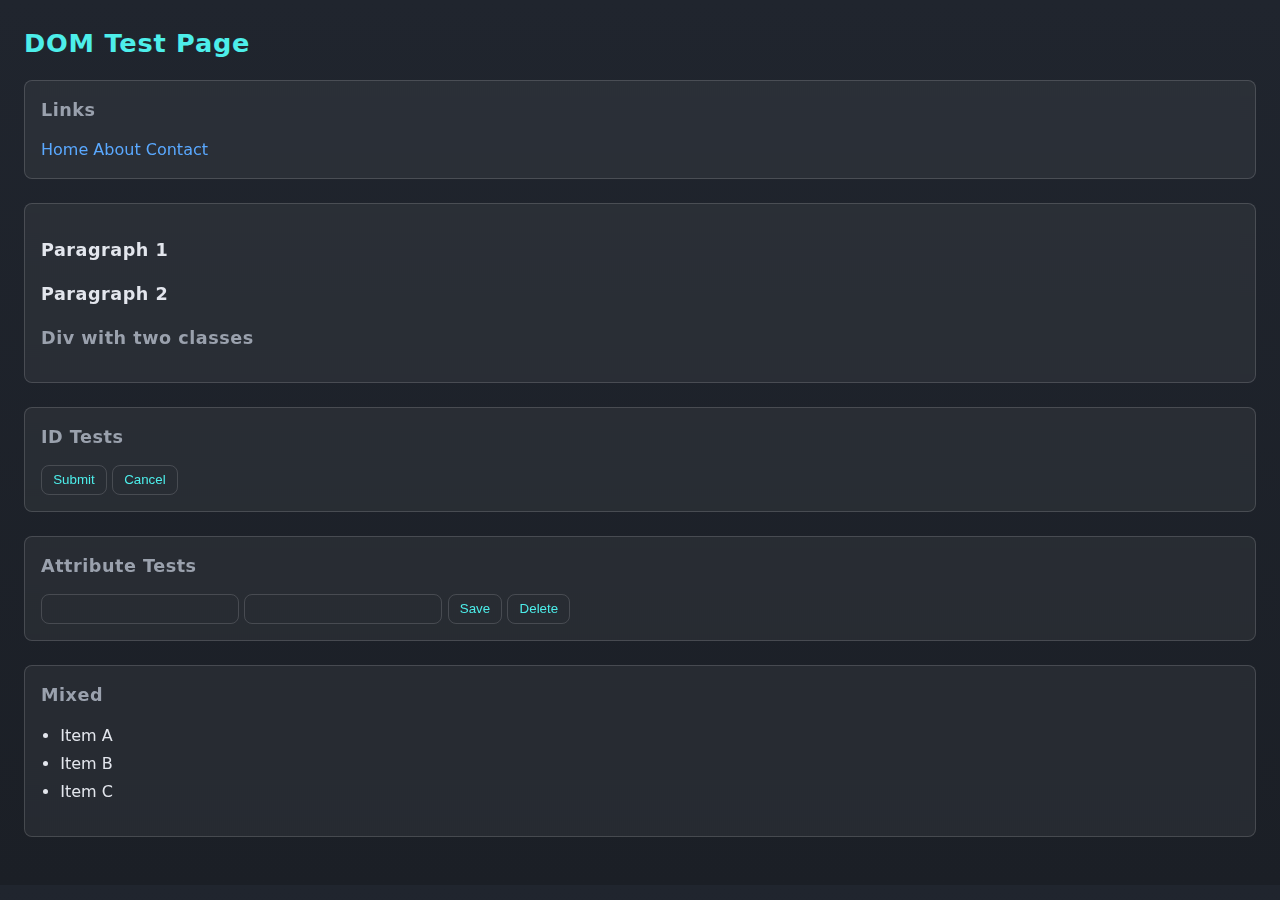
<file: index.html>
<!doctype html>
<html lang="en">
  <head>
    <meta charset="utf-8" />
    <title>get-el DOM Test</title>

    <!-- Styke -->
     <link rel="stylesheet" href="./index.css" />
  </head>

  <body>
    <h1 id="main-title">DOM Test Page</h1>

    <!-- =========================
         TAG TESTS
         ========================= -->
    <section>
      <h2>Links</h2>

      <a href="#" class="nav-link">Home</a>
      <a href="#" class="nav-link">About</a>
      <a href="#" class="footer-link">Contact</a>
    </section>

    <!-- =========================
         CLASS TESTS
         ========================= -->
    <section>
      <h2 class Tests</h2>

      <p class="text">Paragraph 1</p>
      <p class="text">Paragraph 2</p>
      <div class="text box">Div with two classes</div>
    </section>

    <!-- =========================
         ID TESTS
         ========================= -->
    <section>
      <h2>ID Tests</h2>

      <button id="submit-button">Submit</button>
      <button id="cancel-button">Cancel</button>
    </section>

    <!-- =========================
         ATTRIBUTE TESTS
         ========================= -->
    <section>
      <h2>Attribute Tests</h2>

      <input type="text" name="username" data-role="input" />
      <input type="password" name="password" data-role="input" />

      <button data-action="save">Save</button>
      <button data-action="delete">Delete</button>

      <div data-test></div>
      <span data-test="example"></span>
    </section>

    <!-- =========================
         MIXED / EDGE CASES
         ========================= -->
    <section>
      <h2>Mixed</h2>

      <ul class="list">
        <li class="item" data-category="a">Item A</li>
        <li class="item" data-category="b">Item B</li>
        <li class="item" data-category="a">Item C</li>
      </ul>
    </section>
  </body>
  <!-- JS -->
  <script defer src="./get-el.js"></script>
</html>
</file>
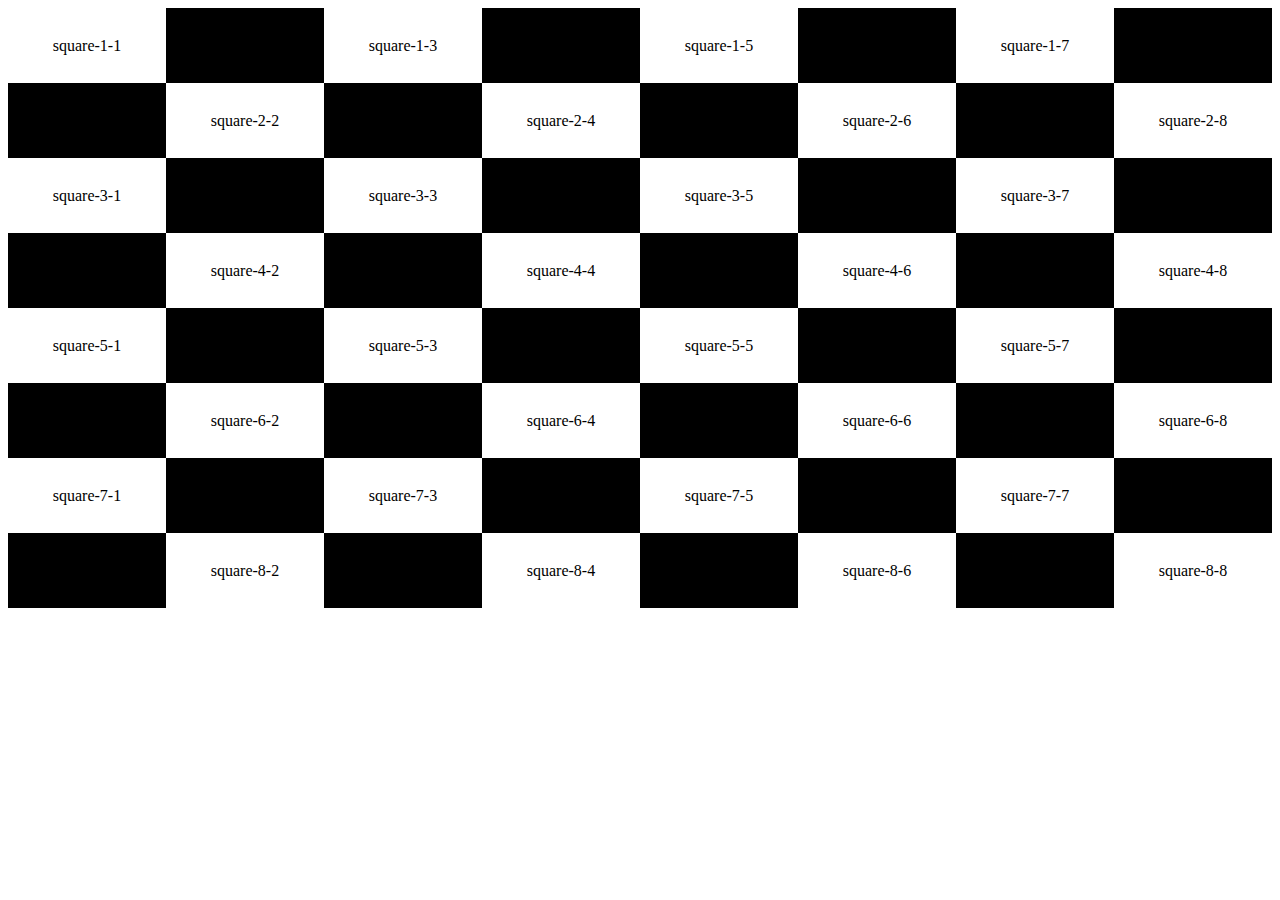
<file: chessboard/index.html>
<!DOCTYPE html>
<html lang="en">
<head>
    <meta charset="UTF-8">
    <meta name="viewport" content="width=device-width, initial-scale=1.0">
    <title>Document</title>
    <link rel="stylesheet" href="chess-board.css">
</head>
<body>
    <script src="chess-board.js"></script>
</body>
</html>
</file>
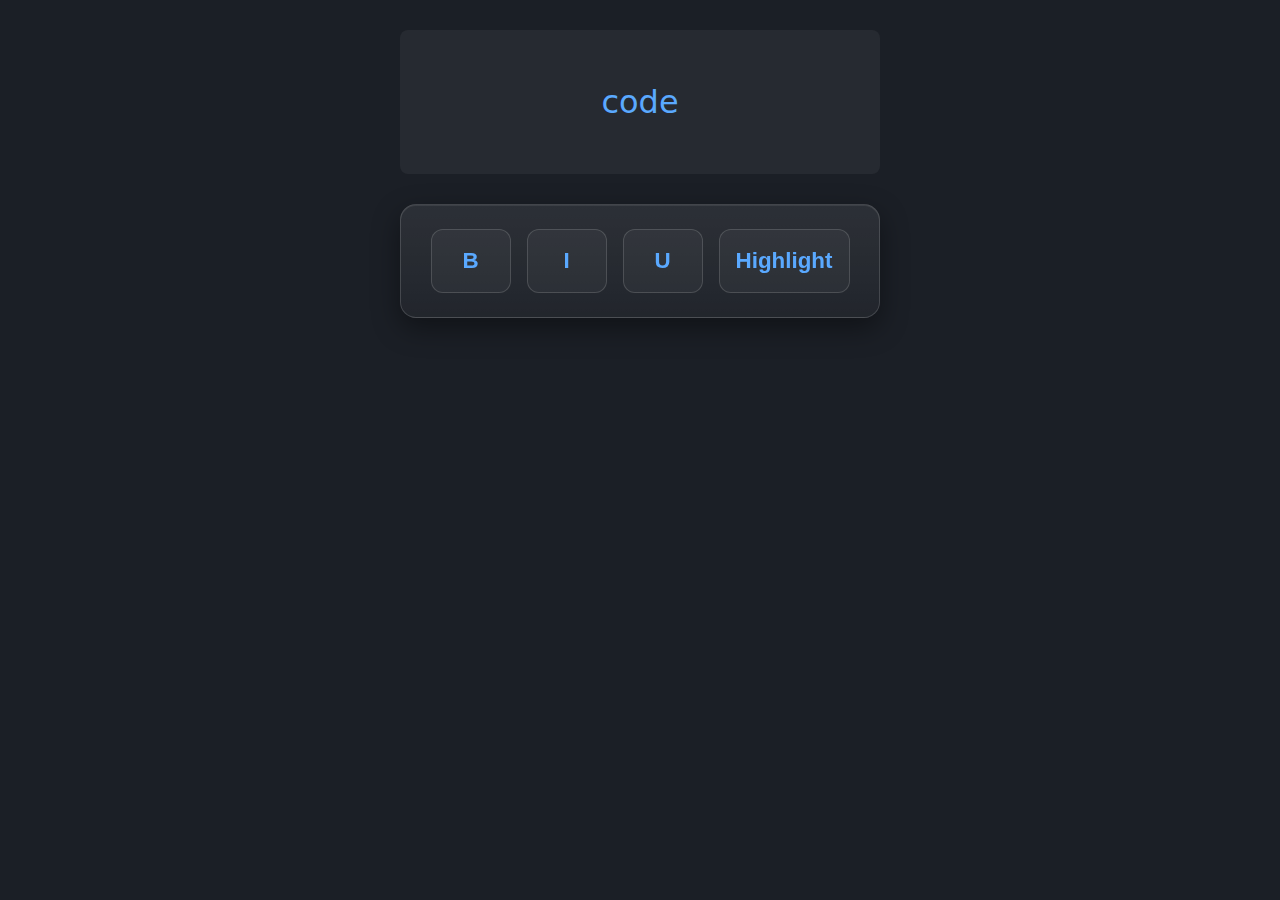
<file: toggle-class/index.html>
<!DOCTYPE html>
<html lang="en">
<head>
    <meta charset="UTF-8">
    <meta name="viewport" content="width=device-width, initial-scale=1.0">
    <link rel="stylesheet" href="toggle-class.css">
    <title>Document</title>
</head>
<body>
    <script src="toggle-class.js" defer></script>
</body>
</html>
</file>
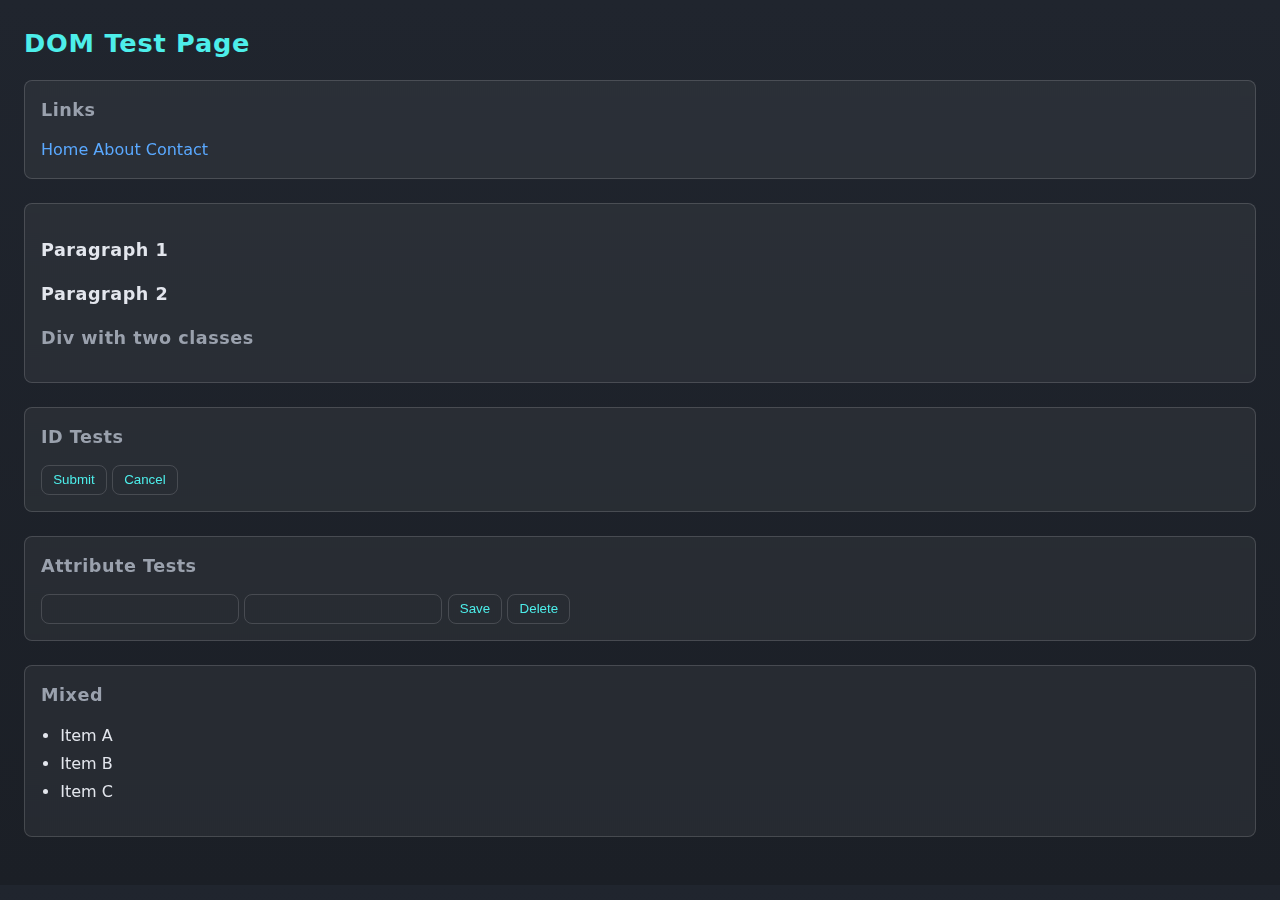
<file: template.html>
<!doctype html>
<html lang="en">
  <head>
    <meta charset="utf-8" />
    <title>get-el DOM Test</title>

    <!-- Styke -->
     <link rel="stylesheet" href="./template.css" />
  </head>

  <body>
    <h1 id="main-title">DOM Test Page</h1>

    <!-- =========================
         TAG TESTS
         ========================= -->
    <section>
      <h2>Links</h2>

      <a href="#" class="nav-link">Home</a>
      <a href="#" class="nav-link">About</a>
      <a href="#" class="footer-link">Contact</a>
    </section>

    <!-- =========================
         CLASS TESTS
         ========================= -->
    <section>
      <h2 class Tests</h2>

      <p class="text">Paragraph 1</p>
      <p class="text">Paragraph 2</p>
      <div class="text box">Div with two classes</div>
    </section>

    <!-- =========================
         ID TESTS
         ========================= -->
    <section>
      <h2>ID Tests</h2>

      <button id="submit-button">Submit</button>
      <button id="cancel-button">Cancel</button>
    </section>

    <!-- =========================
         ATTRIBUTE TESTS
         ========================= -->
    <section>
      <h2>Attribute Tests</h2>

      <input type="text" name="username" data-role="input" />
      <input type="password" name="password" data-role="input" />

      <button data-action="save">Save</button>
      <button data-action="delete">Delete</button>

      <div data-test></div>
      <span data-test="example"></span>
    </section>

    <!-- =========================
         MIXED / EDGE CASES
         ========================= -->
    <section>
      <h2>Mixed</h2>

      <ul class="list">
        <li class="item" data-category="a">Item A</li>
        <li class="item" data-category="b">Item B</li>
        <li class="item" data-category="a">Item C</li>
      </ul>
    </section>
  </body>
  <!-- JS -->
  <script defer src="./get-el.js"></script>
</html>
</file>
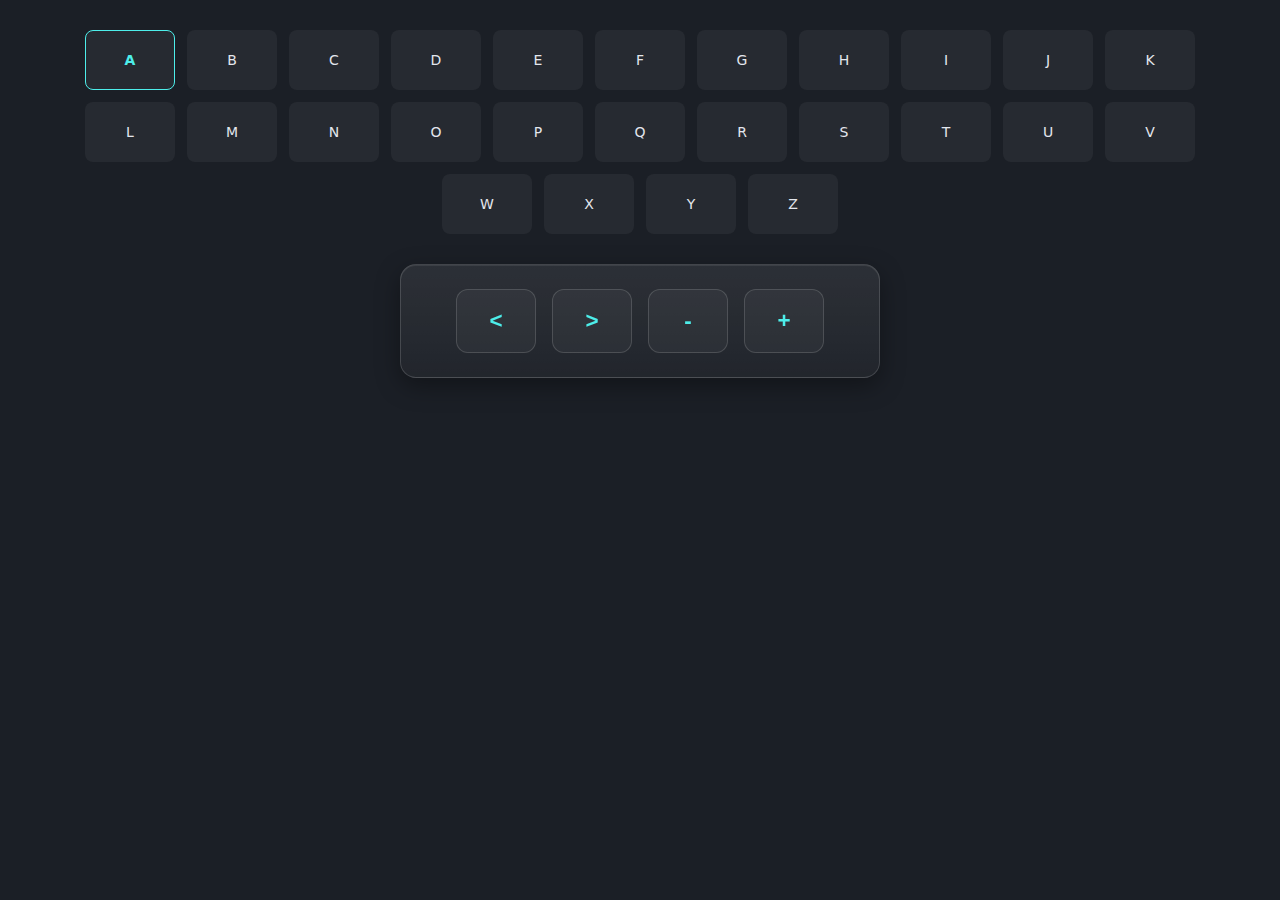
<file: grow-and-shrink/grow-and-shrink.html>
<!DOCTYPE html>
<html lang="en">
<head>
    <meta charset="UTF-8">
    <meta name="viewport" content="width=device-width, initial-scale=1.0">
    <link rel="stylesheet" href="grow-and-shrink.css">
    <title>Document</title>
</head>
<body>
    <script src="grow-and-shrink.js"></script>
</body>
</html>
</file>
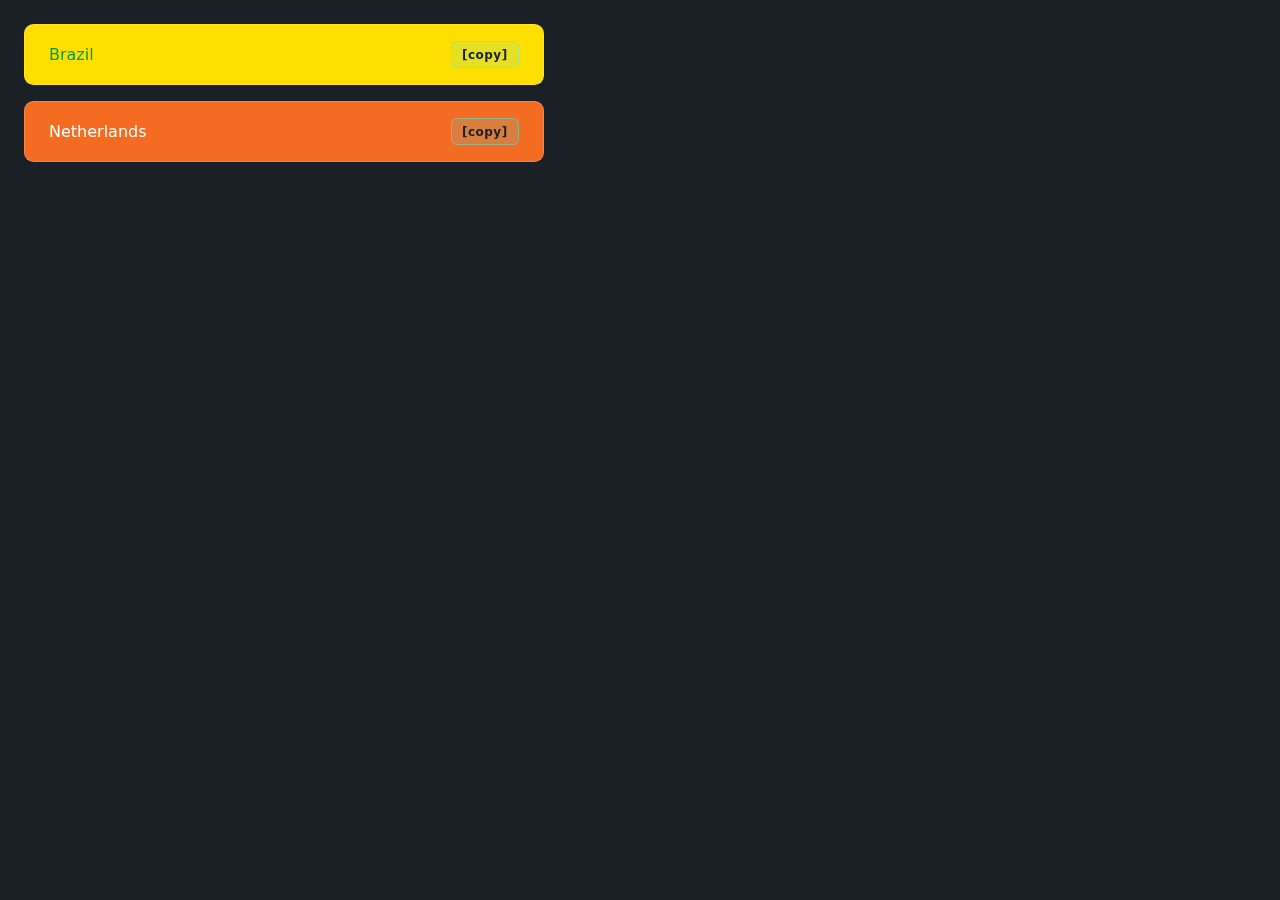
<file: team-links/team-links.html>
<!DOCTYPE html>
<html lang="en">
<head>
    <meta charset="UTF-8">
    <meta name="viewport" content="width=device-width, initial-scale=1.0">
    <title>Document</title>
    <link rel="stylesheet" href="team-links.css">
</head>
<body>
    <script src="team-links.js"></script>
</body>
</html>
</file>
<file: index.css>
/* =================================================
   Dark Gray + Industrial Neon Theme
   Calm, technical, developer-first
   ================================================= */

/* =========================
   Design tokens
   ========================= */

:root {
  /* Backgrounds */
  --bg: #1b1f26;                    /* dark gray (not black) */
  --surface: rgba(255, 255, 255, 0.05); /* glass surface */

  /* Text */
  --text: #e3e6ed;
  --muted: #9aa1ad;

  /* Borders */
  --border: rgba(255, 255, 255, 0.15);

  /* Neon accents (cool, industrial) */
  --neon-cyan: #4deeea;
  --neon-blue: #5aa9ff;
  --neon-lime: #7cff5a;

  /* Primary accent */
  --accent: var(--neon-cyan);

  /* Spacing */
  --space-1: 0.5rem;
  --space-2: 1rem;
  --space-3: 1.5rem;

  /* Radius */
  --radius: 0.5rem;

  /* Font */
  --font-base: system-ui, -apple-system, BlinkMacSystemFont, sans-serif;
}

/* =========================
   Base reset
   ========================= */

*,
*::before,
*::after {
  box-sizing: border-box;
}

body {
  margin: 0;
  padding: var(--space-3);
  font-family: var(--font-base);
  background: linear-gradient(
    180deg,
    #20252e,
    var(--bg)
  );
  color: var(--text);
  line-height: 1.5;
}

/* =========================
   Typography
   ========================= */

h1,
h2 {
  margin-top: 0;
  letter-spacing: 0.03em;
}

h1 {
  font-size: 1.6rem;
  color: var(--accent);
}

h2 {
  font-size: 1.1rem;
  color: var(--muted);
}

p,
span,
li {
  color: var(--text);
}

/* =========================
   Sections (glass cards)
   ========================= */

section {
  margin-bottom: var(--space-3);
  padding: var(--space-2);
  background: var(--surface);
  border: 1px solid var(--border);
  border-radius: var(--radius);
  backdrop-filter: blur(6px);
}

/* =========================
   Links
   ========================= */

a {
  color: var(--neon-blue);
  text-decoration: none;
}

a:hover {
  text-decoration: underline;
}

/* =========================
   Buttons
   ========================= */

button {
  background: transparent;
  color: var(--neon-cyan);
  border: 1px solid var(--border);
  padding: 0.4rem 0.7rem;
  border-radius: var(--radius);
  cursor: pointer;
}

button:hover {
  border-color: var(--accent);
  box-shadow: 0 0 8px rgba(77, 238, 234, 0.4);
}

/* =========================
   Inputs
   ========================= */

input {
  background: transparent;
  color: var(--neon-lime);
  border: 1px solid var(--border);
  padding: 0.4rem 0.6rem;
  border-radius: var(--radius);
}

input::placeholder {
  color: var(--muted);
}

/* =========================
   Lists
   ========================= */

ul {
  padding-left: 1.2rem;
}

li {
  margin-bottom: 0.25rem;
}

/* =========================
   Focus (important for JS)
   ========================= */

:focus-visible {
  outline: 2px solid var(--neon-blue);
  outline-offset: 2px;
}
</file>
<file: chessboard/chess-board.css>
/* ********** Layout ********** */

.chessboard {
    display: grid;
    grid-template-columns: repeat(8, 1fr);
    grid-template-rows: repeat(8, 1fr);
    min-width: 600px;
    min-height: 600px;
}


/* ********** Components ********** */
.square {
    text-align: center;
    align-content: center;
    padding: 0;
    margin: 0;
    overflow-wrap: break-word;
}

.light {
    background-color: white;
}

.dark {
    background-color: black;
}

.red {
    background-color: red;
}
</file>
<file: toggle-class/toggle-class.css>
/********** Base **********/

/* *** Desig *** */
:root {
    /* Backgrounds */
    --bg: #1b1f26;
    /* dark gray (not black) */
    --surface: rgba(255, 255, 255, .05);
    /* glass surface */

    /* Text */
    --text: var(--accent);
    --muted: #9aa1ad;

    /* Borders */
    --border: rgba(255, 255, 255, 0.15);

    /* Neon accents (cool, industrial) */
    --neon-cyan: #4deeea;
    --neon-blue: #5aa9ff;
    --neon-lime: #7cff5a;

    /* Primary accent */
    --accent: var(--neon-blue);

    /* Spacing */
    --space-1: 0.5rem;
    --space-2: 1rem;
    --space-3: 1.5rem;

    /* Radius */
    --radius: 0.5rem;

    /* Font */
    --font-base: system-ui, -apple-system, BlinkMacSystemFont, sans-serif;
}


/* *** Reset *** */
*,
*::before,
*::after {
    box-sizing: border-box;
}

body {
    margin: 0;
    padding: var(--space-3);
    font-family: var(--font-base);
    background-color: var(--bg);
    color: var(--text);
}


/********** Layout **********/

body {
    display: flex;
    flex-direction: column;
    /* ← stack vertically */
    align-items: center;
    /* center horizontally */
    gap: var(--space-3);
    /* space between containers */
}

#content {
    display: flex;
    flex-direction: row;
    justify-content: center;
    align-items: center;
    width: min(90vw, 480px);
    flex-wrap: wrap;
    border-radius: var(--radius);
}

.controls {
    display: flex;
    gap: var(--space-2);
    flex-wrap: wrap;
    justify-content: center;
    width: min(90vw, 480px);
    padding: var(--space-3);
}




/********** Components **********/

p {
    background: var(--surface);
    color: var(--text);
    min-width: 100%;
    min-height: 9rem;
    text-align: center;
    align-content: center;
    border: var(--border);
    border-radius: var(--radius);
    margin: 6px;
    font-size: 2rem;
}

p:hover {
    box-shadow:
        0 0 10px rgba(90, 169, 255, 0.45),
        0 0 20px rgba(90, 169, 255, 0.15);
}


.selected {
    color: var(--neon-blue);
    border: 1px solid var(--neon-blue);
    font-weight: bold;
    box-shadow:
        0 0 8px rgba(90, 169, 255, 0.4);
}


.controls {
    background: linear-gradient(180deg,
            rgba(255, 255, 255, 0.08),
            rgba(255, 255, 255, 0.03));

    border: 1px solid var(--border);
    border-radius: calc(var(--radius) + 0.5rem);

    backdrop-filter: blur(8px);
    box-shadow:
        0 10px 28px rgba(0, 0, 0, 0.4),
        inset 0 1px 0 rgba(255, 255, 255, 0.08);
}


button {
    min-width: 80px;
    min-height: 64px;

    padding: 0.75rem 1rem;

    font-size: 1.4rem;
    font-weight: 600;

    color: var(--neon-blue);
    background: rgba(255, 255, 255, 0.04);

    border: 1px solid var(--border);
    border-radius: calc(var(--radius) + 0.25rem);

    cursor: pointer;

    transition:
        transform 120ms ease,
        box-shadow 120ms ease,
        border-color 120ms ease,
        background-color 120ms ease;
}

button:hover {
    border-color: var(--neon-blue);
    box-shadow:
        0 0 12px rgba(90, 169, 255, 0.6),
        inset 0 0 0 1px rgba(90, 169, 255, 0.4);
}


button:active {
    transform: scale(0.96);
    box-shadow:
        0 0 6px rgba(90, 169, 255, 0.8);
}



/********** Utilities **********/

.bold {
    font-weight: bold;
}

.italic {
    font-style: italic;
}

.underline {
    text-decoration: underline;
}

.highlight {
    background-color: rgba(255, 255, 0, .25);
}
</file>
<file: template.css>
/* =================================================
   Dark Gray + Industrial Neon Theme
   Calm, technical, developer-first
   ================================================= */

/* =========================
   Design tokens
   ========================= */

:root {
  /* Backgrounds */
  --bg: #1b1f26;                    /* dark gray (not black) */
  --surface: rgba(255, 255, 255, 0.05); /* glass surface */

  /* Text */
  --text: #e3e6ed;
  --muted: #9aa1ad;

  /* Borders */
  --border: rgba(255, 255, 255, 0.15);

  /* Neon accents (cool, industrial) */
  --neon-cyan: #4deeea;
  --neon-blue: #5aa9ff;
  --neon-lime: #7cff5a;

  /* Primary accent */
  --accent: var(--neon-cyan);

  /* Spacing */
  --space-1: 0.5rem;
  --space-2: 1rem;
  --space-3: 1.5rem;

  /* Radius */
  --radius: 0.5rem;

  /* Font */
  --font-base: system-ui, -apple-system, BlinkMacSystemFont, sans-serif;
}

/* =========================
   Base reset
   ========================= */

*,
*::before,
*::after {
  box-sizing: border-box;
}

body {
  margin: 0;
  padding: var(--space-3);
  font-family: var(--font-base);
  background: linear-gradient(
    180deg,
    #20252e,
    var(--bg)
  );
  color: var(--text);
  line-height: 1.5;
}

/* =========================
   Typography
   ========================= */

h1,
h2 {
  margin-top: 0;
  letter-spacing: 0.03em;
}

h1 {
  font-size: 1.6rem;
  color: var(--accent);
}

h2 {
  font-size: 1.1rem;
  color: var(--muted);
}

p,
span,
li {
  color: var(--text);
}

/* =========================
   Sections (glass cards)
   ========================= */

section {
  margin-bottom: var(--space-3);
  padding: var(--space-2);
  background: var(--surface);
  border: 1px solid var(--border);
  border-radius: var(--radius);
  backdrop-filter: blur(6px);
}

/* =========================
   Links
   ========================= */

a {
  color: var(--neon-blue);
  text-decoration: none;
}

a:hover {
  text-decoration: underline;
}

/* =========================
   Buttons
   ========================= */

button {
  background: transparent;
  color: var(--neon-cyan);
  border: 1px solid var(--border);
  padding: 0.4rem 0.7rem;
  border-radius: var(--radius);
  cursor: pointer;
}

button:hover {
  border-color: var(--accent);
  box-shadow: 0 0 8px rgba(77, 238, 234, 0.4);
}

/* =========================
   Inputs
   ========================= */

input {
  background: transparent;
  color: var(--neon-lime);
  border: 1px solid var(--border);
  padding: 0.4rem 0.6rem;
  border-radius: var(--radius);
}

input::placeholder {
  color: var(--muted);
}

/* =========================
   Lists
   ========================= */

ul {
  padding-left: 1.2rem;
}

li {
  margin-bottom: 0.25rem;
}

/* =========================
   Focus (important for JS)
   ========================= */

:focus-visible {
  outline: 2px solid var(--neon-blue);
  outline-offset: 2px;
}
</file>
<file: grow-and-shrink/grow-and-shrink.css>
/********** Base **********/

/* *** Desig *** */
:root {
    /* Backgrounds */
    --bg: #1b1f26;
    /* dark gray (not black) */
    --surface: rgba(255, 255, 255, 0.05);
    /* glass surface */

    /* Text */
    --text: #e3e6ed;
    --muted: #9aa1ad;

    /* Borders */
    --border: rgba(255, 255, 255, 0.15);

    /* Neon accents (cool, industrial) */
    --neon-cyan: #4deeea;
    --neon-blue: #5aa9ff;
    --neon-lime: #7cff5a;

    /* Primary accent */
    --accent: var(--neon-cyan);

    /* Spacing */
    --space-1: 0.5rem;
    --space-2: 1rem;
    --space-3: 1.5rem;

    /* Radius */
    --radius: 0.5rem;

    /* Font */
    --font-base: system-ui, -apple-system, BlinkMacSystemFont, sans-serif;
}


/* *** Reset *** */
*,
*::before,
*::after {
    box-sizing: border-box;
}

body {
    margin: 0;
    padding: var(--space-3);
    font-family: var(--font-base);
    background-color: var(--bg);
    color: var(--text);
}


/********** Layout **********/

body {
    display: flex;
    flex-direction: column;
    /* ← stack vertically */
    align-items: center;
    /* center horizontally */
    gap: var(--space-3);
    /* space between containers */
}

.letter-container {
    display: flex;
    flex-direction: row;
    justify-content: center;
    align-items: center;
    max-width: 90vw;
    flex-wrap: wrap;
}

.button-container {
    display: flex;
    gap: var(--space-2);
    flex-wrap: wrap;
    justify-content: center;
    width: min(90vw, 480px);
    padding: var(--space-3);
}




/********** Components **********/

.letter {
    /* State variable */
    --letter-size: 14px;

    background: var(--surface);
    color: var(--text);
    min-width: 90px;
    min-height: 60px;
    text-align: center;
    align-content: center;
    border: var(--border);
    border-radius: var(--radius);
    margin: 6px;
    font-size: clamp(10px, var(--letter-size), 26px);
}

.letter:hover {
    box-shadow: 0 0 8px rgba(77, 238, 234, 0.4);
    cursor: pointer;
}

.selected {
    color: var(--neon-cyan);
    border: 1px solid var(--border);
    border-color: var(--neon-cyan);
    font-weight: bold;
}

.button-container {
    background: linear-gradient(180deg,
            rgba(255, 255, 255, 0.08),
            rgba(255, 255, 255, 0.03));

    border: 1px solid var(--border);
    border-radius: calc(var(--radius) + 0.5rem);

    backdrop-filter: blur(8px);
    box-shadow:
        0 8px 24px rgba(0, 0, 0, 0.35),
        inset 0 1px 0 rgba(255, 255, 255, 0.08);
}

button {
    min-width: 80px;
    min-height: 64px;

    padding: 0.75rem 1rem;

    font-size: 1.4rem;
    font-weight: 600;

    color: var(--neon-cyan);
    background: rgba(255, 255, 255, 0.04);

    border: 1px solid var(--border);
    border-radius: calc(var(--radius) + 0.25rem);

    cursor: pointer;

    transition:
        transform 120ms ease,
        box-shadow 120ms ease,
        border-color 120ms ease,
        background-color 120ms ease;
}

button:hover {
    border-color: var(--accent);
    box-shadow:
        0 0 12px rgba(77, 238, 234, 0.5),
        inset 0 0 0 1px rgba(77, 238, 234, 0.35);
}

button:active {
    transform: scale(0.96);
    box-shadow:
        0 0 6px rgba(77, 238, 234, 0.6);
}


/********** Utilities **********/
</file>
<file: team-links/team-links.css>
/********** Base **********/

:root {
    /* Backgrounds */
    --bg: #1b1f26;
    --surface: rgba(255, 255, 255, 0.06);

    /* Text */
    --text: #e3e6ed;
    --muted: #9aa1ad;

    /* Borders */
    --border: rgba(255, 255, 255, 0.18);

    /* Accent */
    --accent: #1b1f26;

    /* Spacing */
    --space-1: 0.5rem;
    --space-2: 1rem;
    --space-3: 1.5rem;

    /* Radius */
    --radius: 0.6rem;

    /* Font */
    --font-base: system-ui, -apple-system, BlinkMacSystemFont, sans-serif;
}

*,
*::before,
*::after {
    box-sizing: border-box;
}

body {
    margin: 0;
    padding: var(--space-3);
    font-family: var(--font-base);
    background-color: var(--bg);
    color: var(--text);
}

/********** Component: Team Links **********/

.team-links {
    list-style: none;
    padding: 0;
    margin: 0;
    max-width: 520px;

    display: flex;
    flex-direction: column;
    gap: var(--space-2);
}

.team-links li {
    display: flex;
    align-items: center;
    justify-content: space-between;

    padding: var(--space-2) var(--space-3);

    border-radius: var(--radius);
    border: 1px solid var(--border);

    background: var(--surface);
    backdrop-filter: blur(6px);

    transition:
        transform 120ms ease,
        box-shadow 120ms ease;
}

.team-links li:hover {
    transform: translateY(-1px);
    box-shadow: 0 0 12px rgba(77, 238, 234, 0.35);
}

/* Link (team name) */
.team-links a {
    text-decoration: none;
    font-weight: 500;
}

/* REQUIRED: bold on li hover */
.team-links li:hover a {
    font-weight: bold;
}

/* Copy action */
.team-links span {
    display: inline-flex;
    align-items: center;
    justify-content: center;

    padding: 0.35rem 0.65rem;

    font-size: 0.75rem;
    font-weight: 600;
    letter-spacing: 0.04em;

    color: var(--accent);
    background: rgba(77, 238, 234, 0.15);

    border: 1px solid rgba(77, 238, 234, 0.45);
    border-radius: 0.4rem;

    cursor: pointer;
    user-select: none;

    transition:
        background-color 120ms ease,
        box-shadow 120ms ease,
        transform 120ms ease;
}

.team-links span:hover {
    background: rgba(77, 238, 234, 0.25);
    box-shadow: 0 0 8px rgba(77, 238, 234, 0.25);
    font-weight: bold;
}

.team-links span:active {
    transform: scale(1.15);
    box-shadow: 0 0 4px rgba(77, 238, 234, 0.8);
}
</file>
